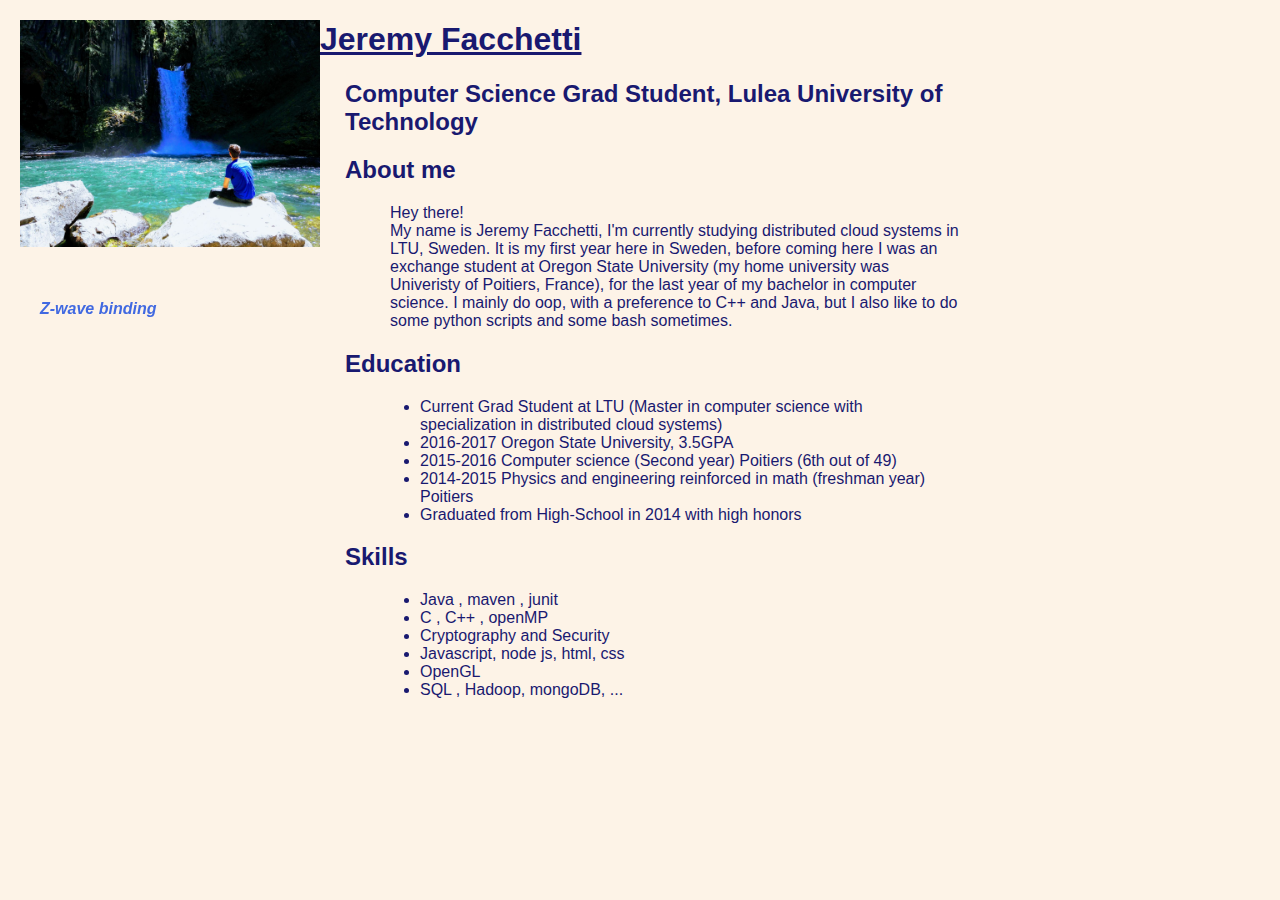
<file: old/index.html>
<!DOCTYPE html>
<html>
    <head>
        <meta charset="utf-8">
        <title>Jeremy Facchetti</title>
        <link rel="stylesheet" href="styles.css">
    </head>
    <body>

        <h1>Jeremy Facchetti</h1>
        <h2>Computer Science Grad Student, Lulea University of Technology</h2>
        <img id="profile" src="prof.jpg" alt="">
        <div class="SideMenu">
            <a href="./zWaveTuto.html">Z-wave binding</a>
        </div>
        <h2>About me</h2>
        <p>Hey there!<br>
            My name is Jeremy Facchetti, I'm currently studying distributed cloud systems in LTU, Sweden. It is my first year here in Sweden, before coming here I was an exchange student at Oregon State University (my home university was Univeristy of Poitiers, France), for the last year of my bachelor in computer science. I mainly do oop, with a preference to C++ and Java, but I also like to do some python scripts and some bash sometimes.
        </p>

        <h2>Education</h2>
        <p><ul>
            <li>Current Grad Student at LTU (Master in computer science with specialization in distributed cloud systems)</li>
            <li>2016-2017 Oregon State University, 3.5GPA</li>
            <li>2015-2016 Computer science (Second year) Poitiers (6th out of 49)</li>
            <li>2014-2015 Physics and engineering reinforced in math (freshman year) Poitiers</li>
            <li>Graduated from High-School in 2014 with high honors</li>
        </ul></p>

        <h2>Skills</h2>
        <ul>
            <li>Java , maven , junit</li>
            <li>C , C++ , openMP</li>
            <li>Cryptography and Security</li>
            <li>Javascript, node js, html, css</li>
            <li>OpenGL</li>
            <li>SQL , Hadoop, mongoDB, ...</li>
        </ul>


    </body>

</html>
</file>
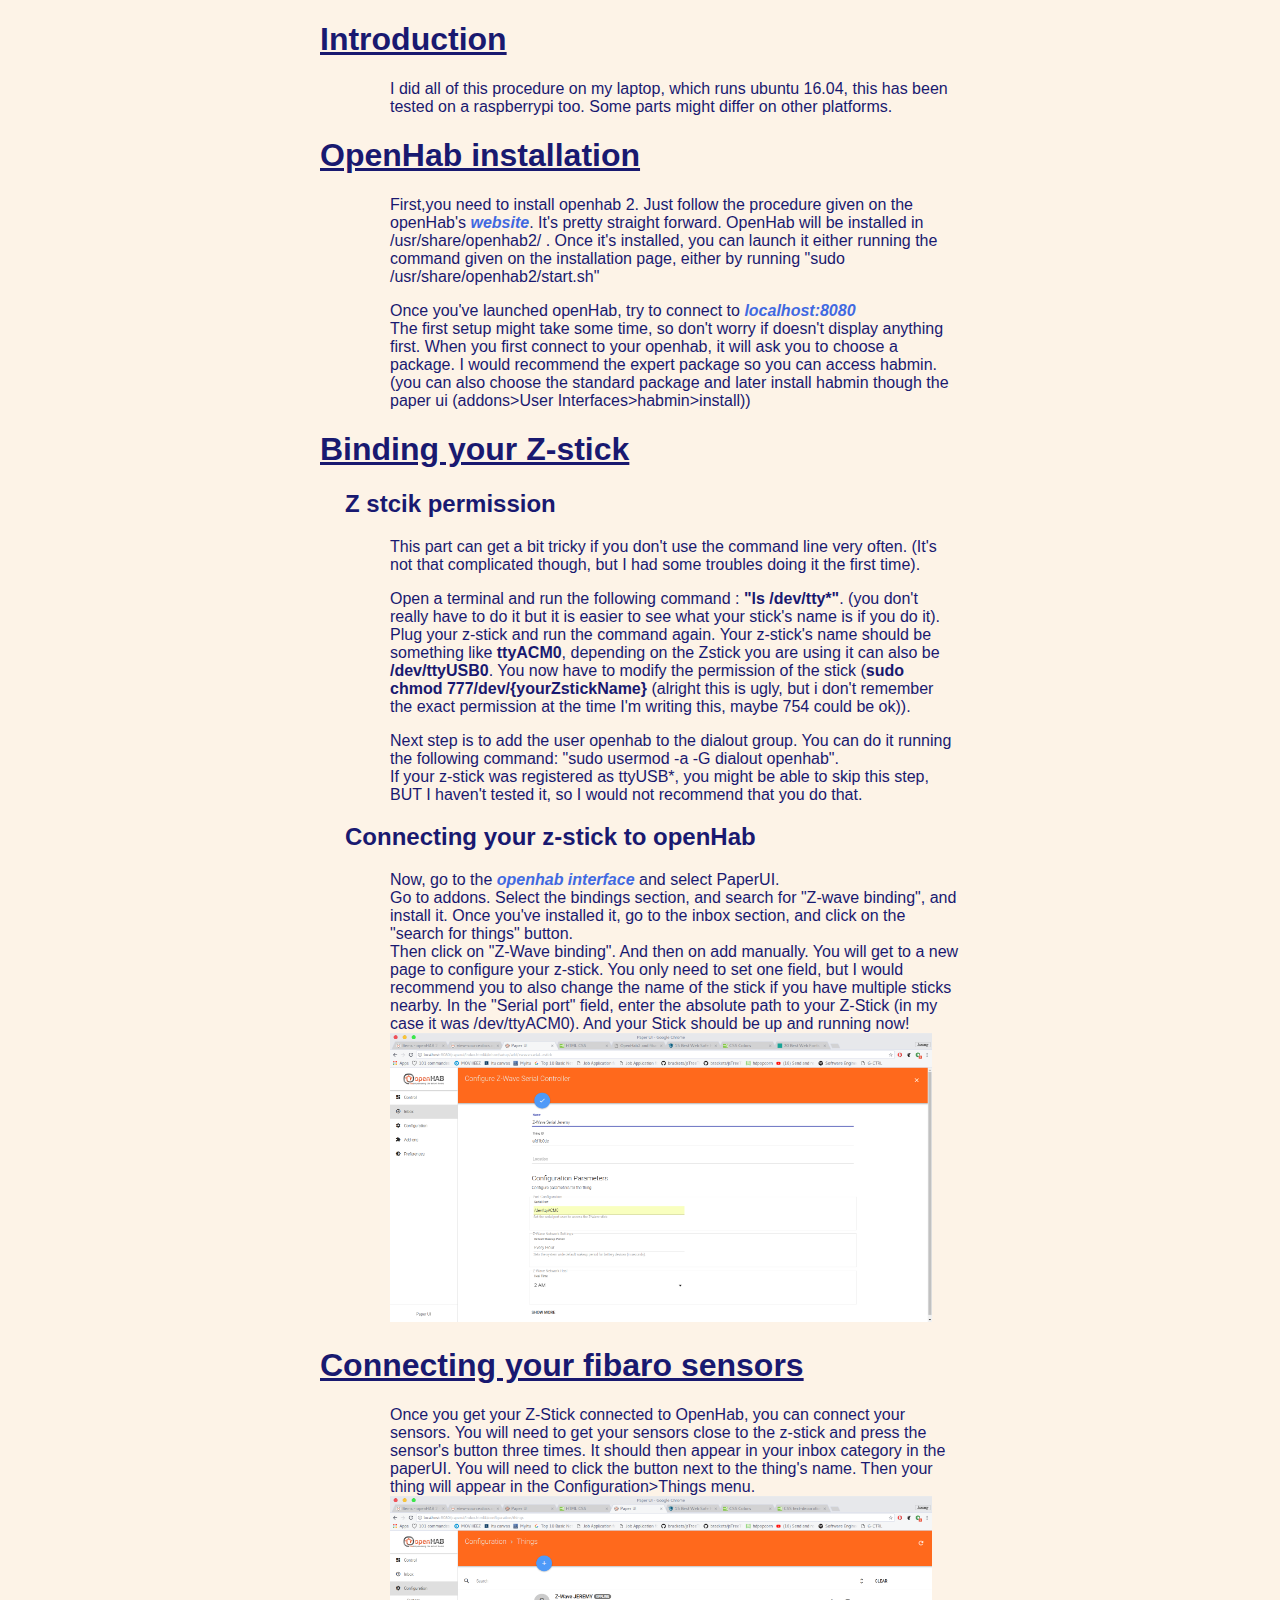
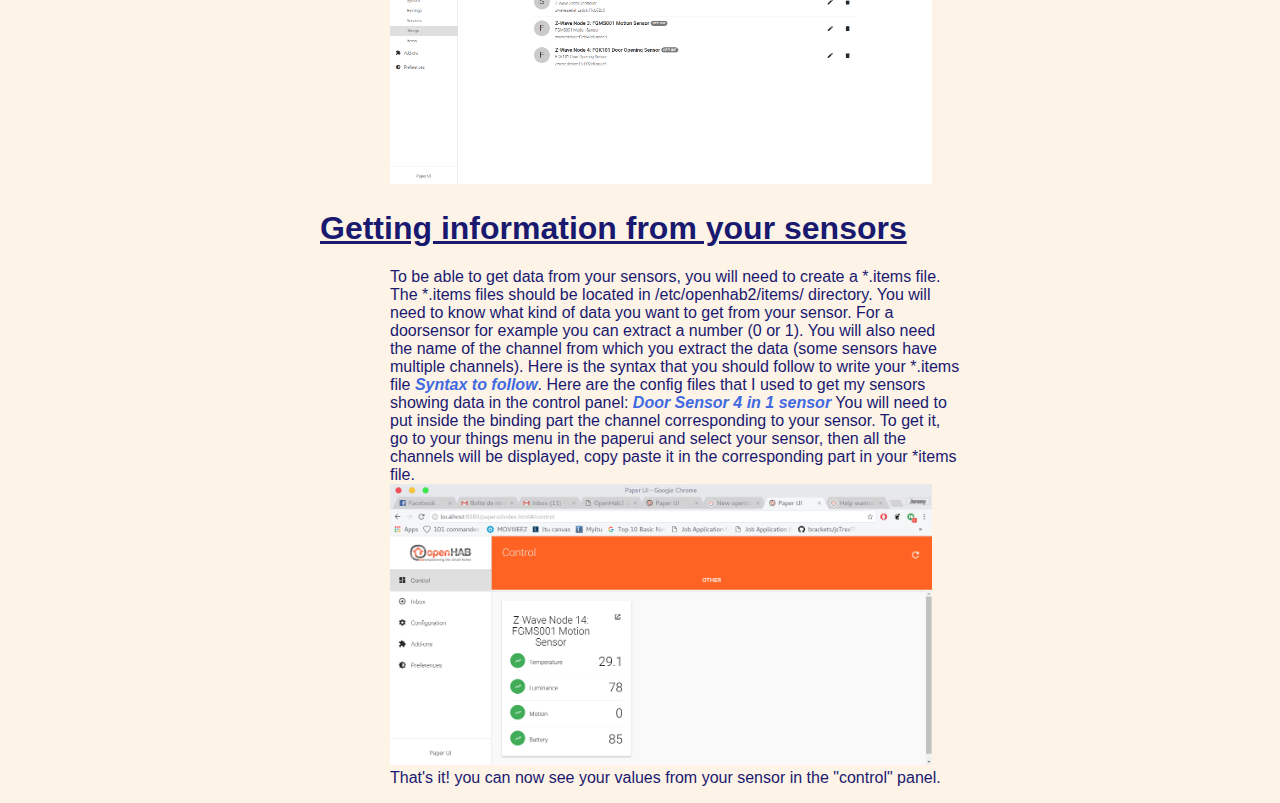
<file: old/zWaveTuto.html>
<!DOCTYPE html>
<html>
    <head>
        <meta charset="utf-8">
        <title>OpenHab2 and fibaro, simple tutorial, no deep shit</title>
         <link rel="stylesheet" href="styles.css">

    </head>
    <body>
        <h1>Introduction</h1>
        <p>
            I did all of this procedure on my laptop, which runs ubuntu 16.04, this has been tested on a raspberrypi too. Some parts might differ on other platforms.
        </p>
        <h1>OpenHab installation</h1>
        <p>
            First,you need to install openhab 2. Just follow the procedure given on the openHab's
            <a href="http://docs.openhab.org/installation/linux.html">website</a>. It's pretty straight forward.
            OpenHab will be installed in /usr/share/openhab2/ .
            Once it's installed, you can launch it either running the command given on the installation page, either by running "sudo /usr/share/openhab2/start.sh"
        </p>
        <p>
            Once you've launched openHab, try to connect to <a href="http://localhost:8080">localhost:8080</a> <br>
            The first setup might take some time, so don't worry if doesn't display anything first.
            When you first connect to your openhab, it will ask you to choose a package. I would recommend the expert package so you can access habmin. (you can also choose the standard package and later install habmin though the paper ui (addons>User Interfaces>habmin>install))
        </p>

        <h1>Binding your Z-stick</h1>
        <h2>Z stcik permission</h2>
        <p>
            This part can get a bit tricky if you don't use the command line very often. (It's not that complicated though, but I had some troubles doing it the first time).
        </p>
        <p>
            Open a terminal and run the following command : <strong>"ls /dev/tty*"</strong>. (you don't really have to do it but it is easier to see what your stick's name is if you do it). Plug your z-stick and run the command again. Your z-stick's name should be something like <strong>ttyACM0</strong>, depending on the Zstick you are using it can also be <strong>/dev/ttyUSB0</strong>. You now have to modify the permission of the stick (<strong>sudo chmod 777/dev/{yourZstickName}</strong> (alright this is ugly, but i don't remember the exact permission at the time I'm writing this, maybe 754 could be ok)).
        </p>
        <p>
            Next step is to add the user openhab to the dialout group. You can do it running the following command: "sudo usermod -a -G dialout openhab".<br>
            If your z-stick was registered as ttyUSB*, you might be able to skip this step, BUT I haven't tested it, so I would not recommend that you do that.
        </p>
        <h2>Connecting your z-stick to openHab</h2>

        <p>
            Now, go to the <a href="http://localhost:8080">openhab interface</a> and select PaperUI. <br>
            Go to addons. Select the bindings section, and search for "Z-wave binding", and install it.
            Once you've installed it, go to the inbox section, and click on the "search for things" button. <br>
            Then click on "Z-Wave binding". And then on add manually. You will get to a new page to configure your z-stick. You only need to set one field, but I would recommend you to also change the name of the stick if you have multiple sticks nearby. In the "Serial port" field, enter the absolute path to your Z-Stick (in my case it was /dev/ttyACM0). And your Stick should be up and running now!
            <img src="Z-wave-config.png" alt="">
        </p>
        <h1>Connecting your fibaro sensors</h1>
        <p>
            Once you get your Z-Stick connected to OpenHab, you can connect your sensors. You will need to get your sensors close to the z-stick and press the sensor's button three times. It should then appear in your inbox category in the paperUI. You will need to click the button next to the thing's name. Then your thing will appear in the Configuration>Things menu. <img src="Things.png" alt="">
        </p>

        <h1>Getting information from your sensors</h1>
        <p>
            To be able to get data from your sensors, you will need to create a *.items file. The *.items files should be located in /etc/openhab2/items/ directory. You will need to know what kind of data you want to get from your sensor. For a doorsensor for example you can extract a number (0 or 1). You will also need the name of the channel from which you extract the data (some sensors have multiple channels). Here is the syntax that you should follow to write your *.items file <a href="http://docs.openhab.org/configuration/items.html#syntax">Syntax to follow</a>. Here are the config files that I used to get my sensors showing data in the control panel: <a href="./doorSensor.html">Door Sensor</a> <a href="./multiSensor.html" target="_blank">4 in 1 sensor</a>
            You will need to put inside the binding part the channel corresponding to your sensor. To get it, go to your things menu in the paperui and select your sensor, then all the channels will be displayed, copy paste it in the corresponding part in your *items file. <br>
            <img src="controlPanel.png" alt="">
            That's it! you can now see your values from your sensor in the "control" panel.

        </p>

    </body>
</html>
</file>
<file: old/styles.css>
body{
    background-color: #FDF3E7;
    font-family: 'Helvetica';
    color: MidnightBlue;
    width: 50%;
    margin-left: 25%;
    min-width: 500px;
}

.SideMenu{
    position: fixed;
    top: 300px;
    left: 40px;
}

h1{
    text-decoration: underline;

}

body img{
    width: 95%;
}

a{
    color: RoyalBlue;
    font-style: italic;
    font-variant: normal;
    font-weight: bold;
    text-decoration: none;
}

a:hover{
    color: deepskyblue;
}

ul{
    margin-left: 60px;
}

h2{
    margin-left: 25px;
}

p{
    margin-left: 70px;
}

#profile {
    width: 300px;
    height: 227px;
    position: fixed;
    left: 20px;
    top: 20px;
}
</file>
